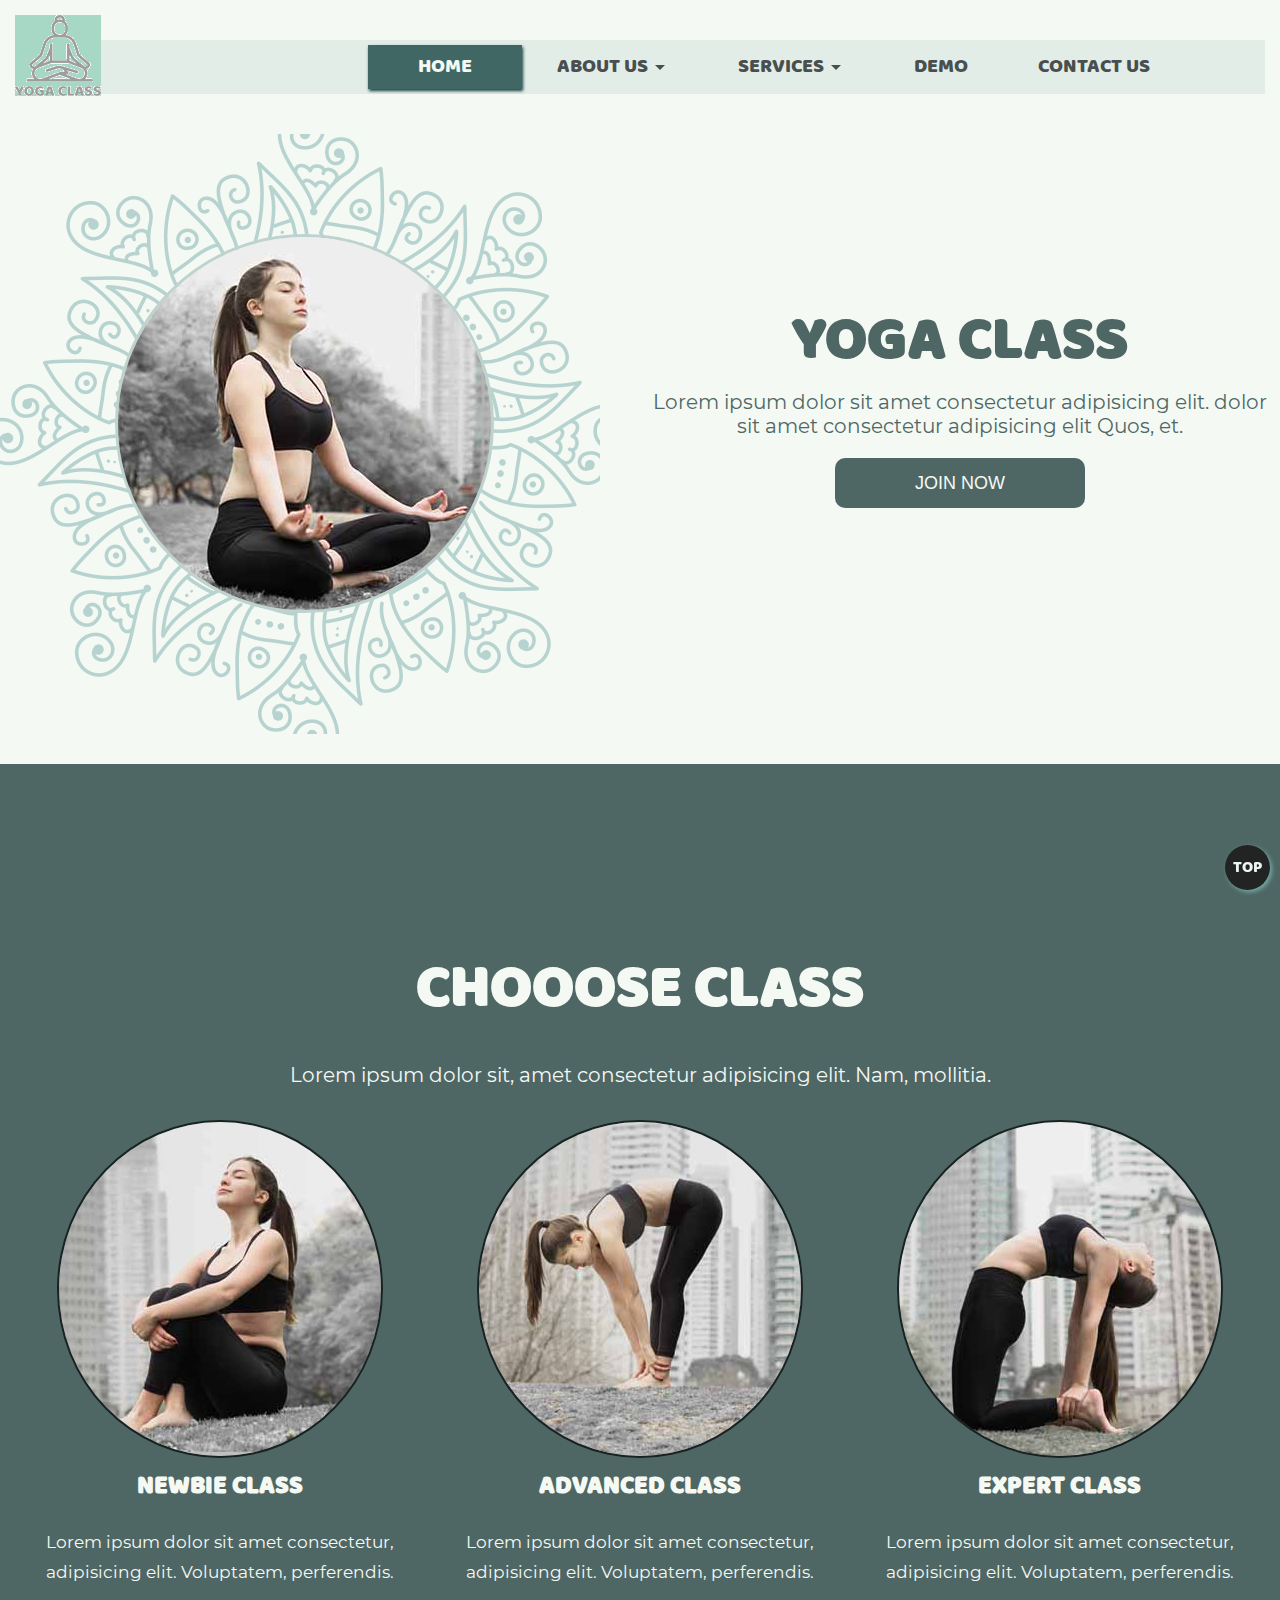
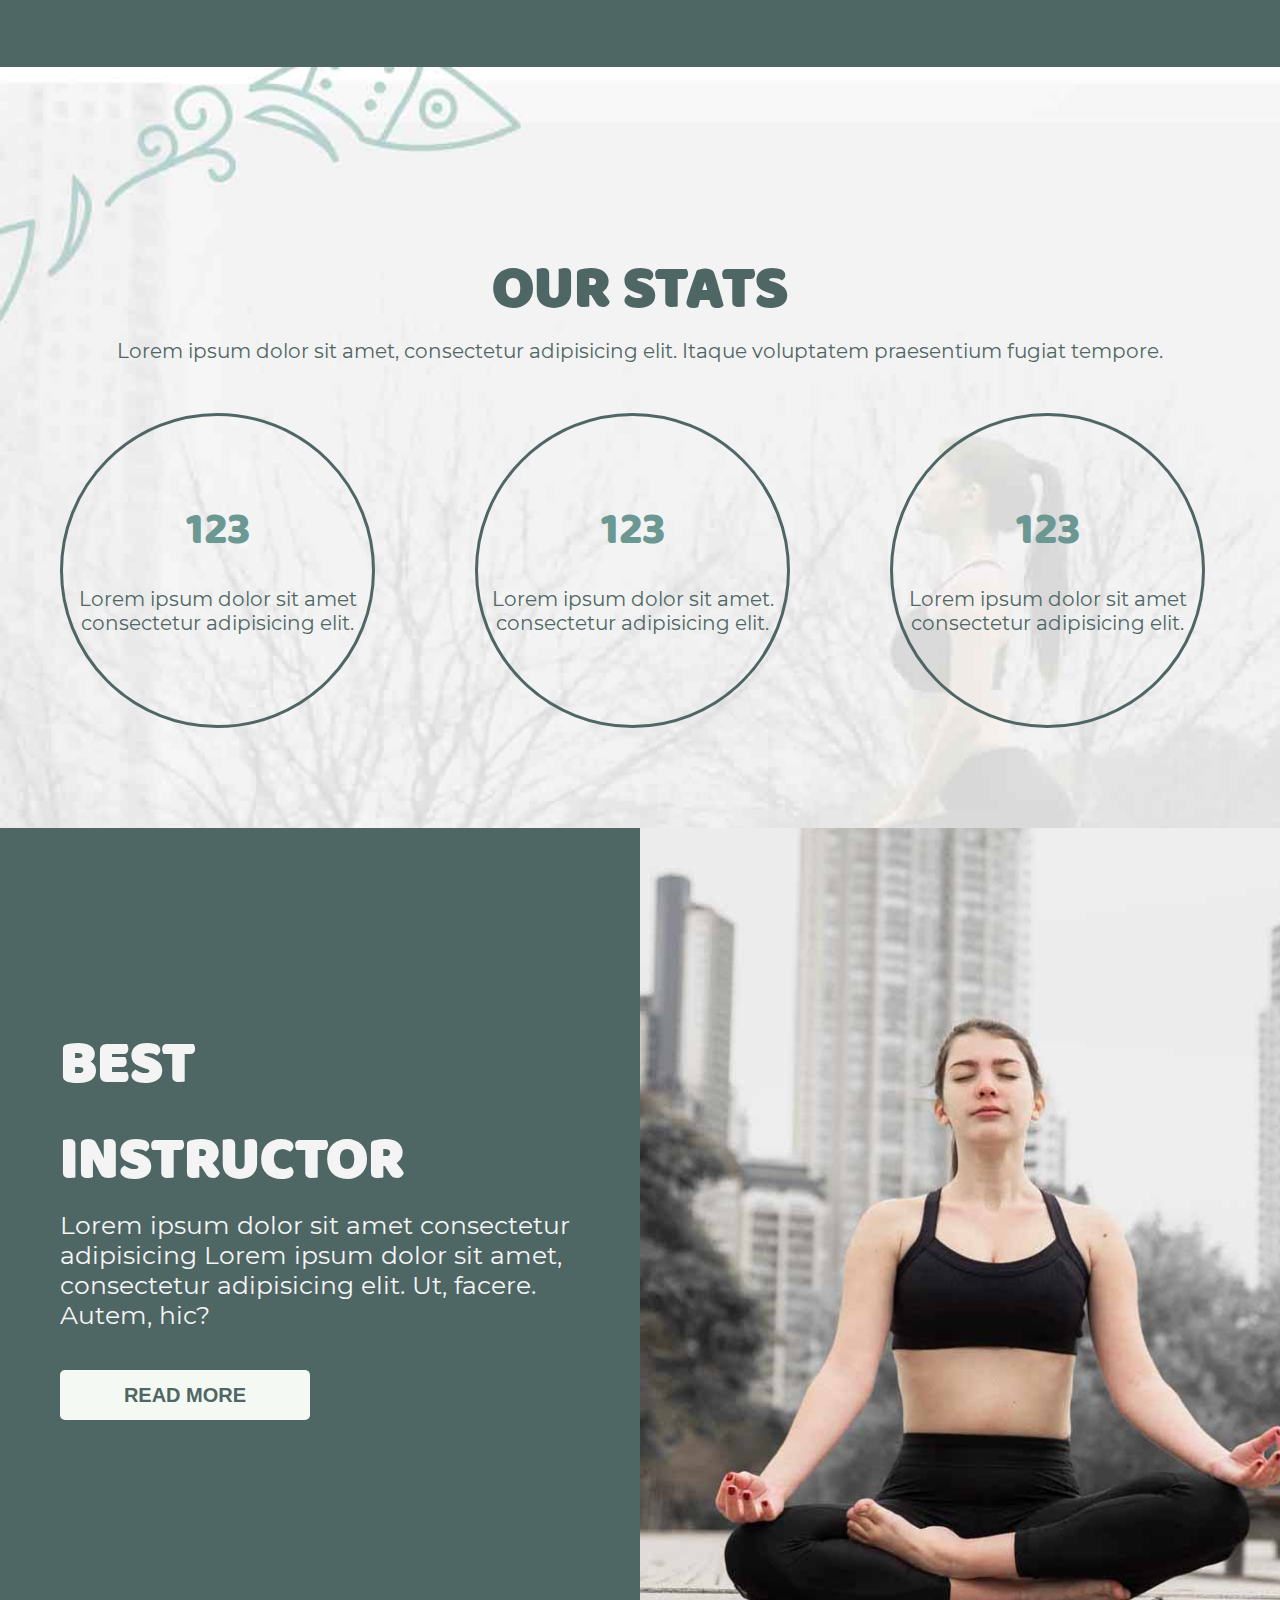
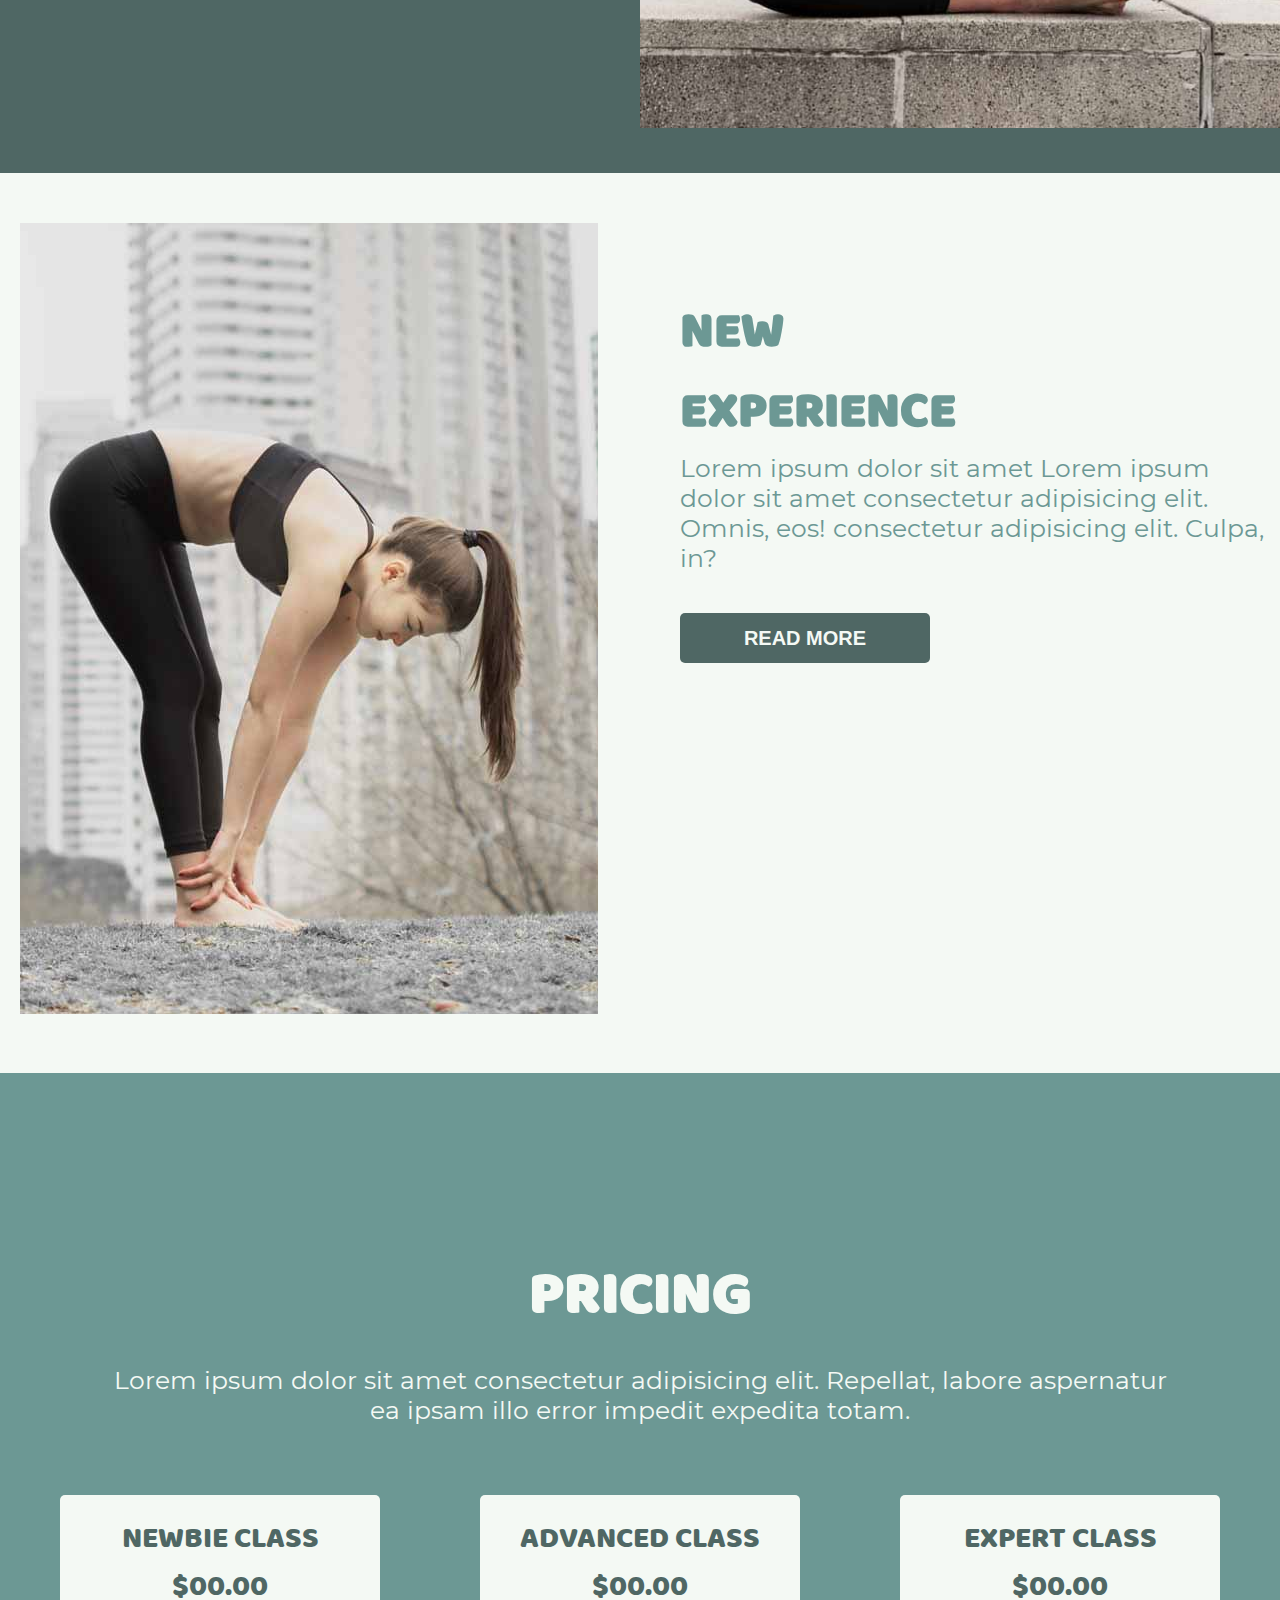
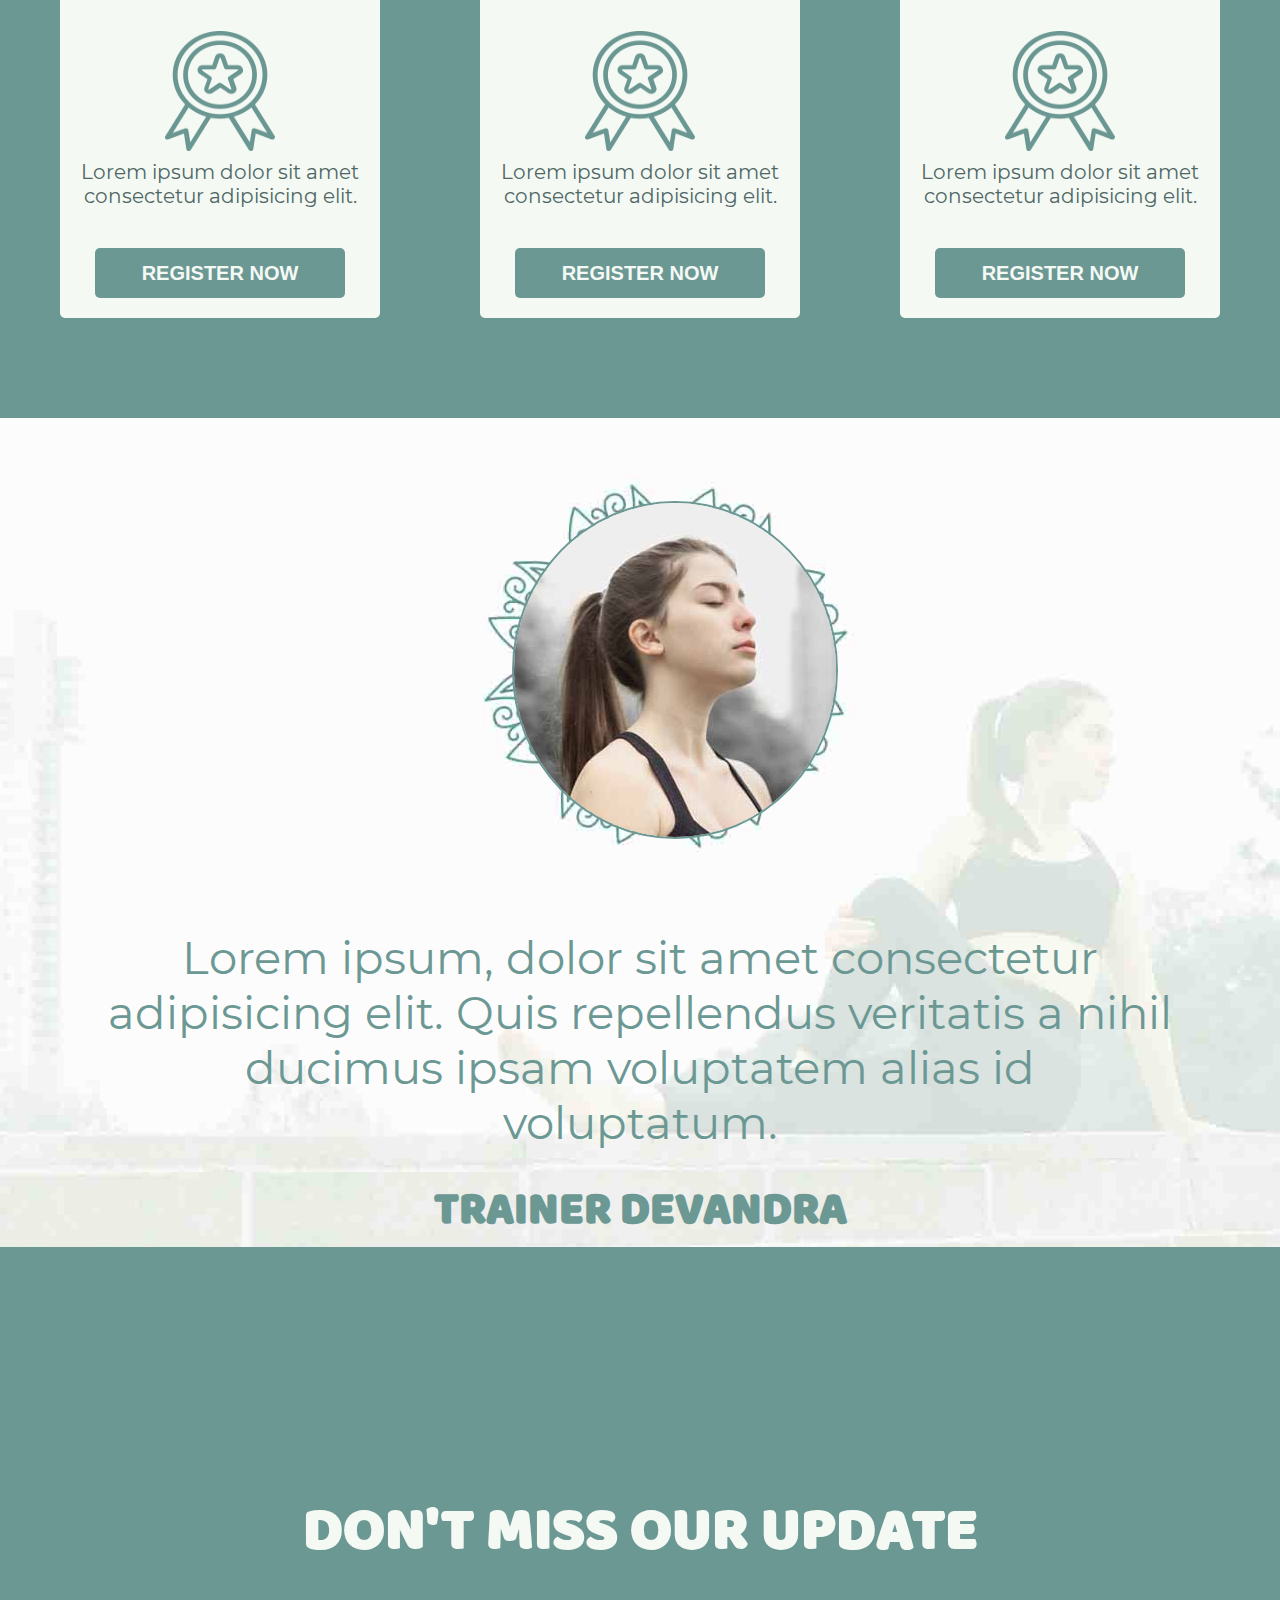
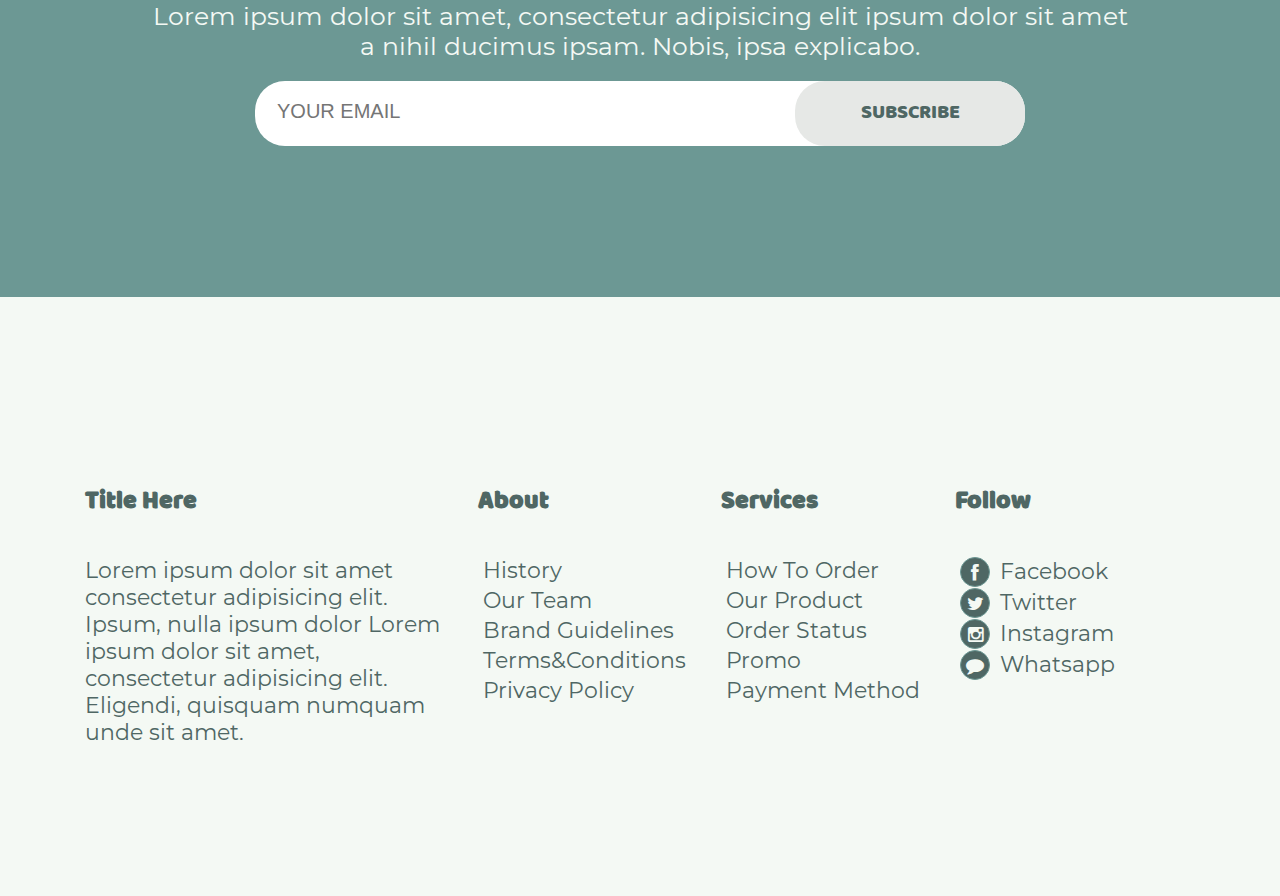
<file: index.html>
<!DOCTYPE html>
<html lang="en">

<head>
    <meta charset="UTF-8">
    <meta http-equiv="X-UA-Compatible" content="IE=edge">
    <meta name="viewport" content="width=device-width, initial-scale=1.0">
    <title>Yoga School</title>
    <meta name="description" content="Navneet Kaur,  Frontend Developer from Punjab">
    <link rel="icon" href="./img/designlow.png">
    <link rel="stylesheet" href="./css/style.css">
    <link rel="stylesheet" href="./css/font-awesome.min.css">

</head>

<body>
   
        <div class="wrap-0 part">
            <div class="container-head">
            <header>
                <div class="row">
                    <h1 class="col-3"><img src="./img/logo.png" alt="logo"></h1>
                <button aria-label="menu"  class=" btn-mob"><span></span><span></span><span></span></button>

                    <div class="collapse col-9 col-lg-12">
                    <nav>

                        <ul>
                            <li><a href="#home"  class="activea"> HOME</a></li>
                            <li><button class="drop-A"> ABOUT US <span></span></button>
                                <div class="dropdown-A">
                                    <ul>

                                        <li><a href="#classes">OUR CLASSES</a> </li>
                                        <li><a href="#stats"> OUR STATS</a></li>
                                        <li><a href="#instr"> OUR INSTRUCTOR</a></li>

                                    </ul>
                                </div>
                            </li>
                            <li><button class="drop-B"> SERVICES <span></span></button>
                                <div class="dropdown-B">
                                    <ul>
                                        <li><a href="#exp"> NEW EXPERIENCE</a></li>
                                        <li><a href="#pricing">PRICING</a> </li>
                                        <li><a href="#testimonial">TESTIMONIALS</a> </li>

                                    </ul>
                                </div>
                            </li>
                            <li><button class="demo">DEMO</button></li>

                            <li><a href="#contact" > CONTACT US</a></li>

                        </ul>
                    </nav>
                    </div>
                </div>
            </header>
        </div>
        </div>

        <div class="wrap-1 part" id="home">
            <div class="container">
            <div class="row">
                <div class="col-6 col-ms-12">
                    <img src="./img/first.jpg" alt="asna">
                </div>
                <div class="col-6 col-ms-12 det">
                    <h2>YOGA CLASS</h2>
                    <p>Lorem ipsum dolor sit amet consectetur adipisicing elit. dolor sit amet consectetur
                        adipisicing elit Quos, et.</p>
                    <button>JOIN NOW</button>
                </div>
            </div>
            </div>
        </div>


        <div class="wrap-2 part" id="classes">
            <div class="container">
            <div class="row">
                <div class="col-12">
                    <h2>CHOOOSE CLASS</h2>
                    <p>Lorem ipsum dolor sit, amet consectetur adipisicing elit. Nam, mollitia.</p>
                </div>
            </div>
            <div class="row">
                <div class="col-4 col-lg-6 col-sm-12">
                    <img src="./img/second.jpg" alt="asna">
                    <h3>NEWBIE CLASS</h3>
                    <p>Lorem ipsum dolor sit amet consectetur, adipisicing elit. Voluptatem, perferendis.</p>
                </div>
                <div class="col-4  col-lg-6 col-sm-12">
                    <img src="./img/third.jpg" alt="asna">
                    <h3>ADVANCED CLASS</h3>
                    <p>Lorem ipsum dolor sit amet consectetur, adipisicing elit. Voluptatem, perferendis.</p>
                </div>
                <div class="col-4  col-lg-12 col-sm-12">
                    <img src="./img/forth.jpg" alt="asna">
                    <h3>EXPERT CLASS</h3>
                    <p>Lorem ipsum dolor sit amet consectetur, adipisicing elit. Voluptatem, perferendis.</p>
                </div>
            </div>
        </div>
        </div>
        <div class="wrap-3 part" id="stats">
            <div class="container">
            <div class="row">
                <div class="col-12">
                    <h2>OUR STATS</h2>
                    <p>Lorem ipsum dolor sit amet, consectetur adipisicing elit. Itaque voluptatem praesentium fugiat
                        tempore.</p>
                </div>
            </div>
            <div class="row">
                <div class="col-3  col-lg-4 col-s-6 col-md-10 stat">
                    <h3>123</h3>
                    <p>Lorem ipsum dolor sit amet consectetur adipisicing elit.</p>
                </div>
                <div class="col-3  col-lg-4 col-s-6 col-md-10 stat">
                    <h3>123</h3>
                    <p>Lorem ipsum dolor sit amet. consectetur adipisicing elit.</p>
                </div>
                <div class="col-3 col-lg-4 col-s-6 col-md-10 stat">
                    <h3>123</h3>
                    <p>Lorem ipsum dolor sit amet consectetur adipisicing elit.</p>
                </div>
            </div>
            </div>
        </div>

        <div class="wrap-4 part" id="instr">
            <div class="container">
            <div class="row">
                <div class="col-6 col-ms-12 instructor">
                    <h2>BEST <br> INSTRUCTOR</h2>
                    <p>Lorem ipsum dolor sit amet consectetur adipisicing Lorem ipsum dolor sit amet, consectetur
                        adipisicing elit. Ut, facere. Autem, hic?</p>
                    <button>READ MORE</button>
                </div>
                <div class="col-6 col-ms-12 instrimg"><img src="./img/asna1.jpg" alt="asna" width="700px" height="900px"></div>
            </div>
            </div>
        </div>

        <div class="wrap-5 part" id="exp">
            <div class="container">
            <div class="row">
                <div class="col-6 col-ms-12">
                    <img src="./img/asna.jpg" alt="asna">
                </div>
                <div class="col-6 col-ms-12 experience">
                    <h2>NEW <br> EXPERIENCE</h2>
                    <p>Lorem ipsum dolor sit amet Lorem ipsum dolor sit amet consectetur adipisicing elit. Omnis, eos!
                        consectetur adipisicing elit. Culpa, in?</p>
                    <button>READ MORE</button>
                </div>
            </div>
        </div>
        </div>

        <div class="wrap-6 part" id="pricing">
            <div class="container">
                <div class="row">
                    <div class="col-12">
                        <h2>PRICING</h2>
                        <p>Lorem ipsum dolor sit amet consectetur adipisicing elit. Repellat, labore aspernatur ea ipsam
                            illo error impedit expedita totam.</p>
                    </div>
                </div>
                <div class="row">
                    <div class="col-3 col-lg-4 col-sm-12 class">
                        <h3>NEWBIE CLASS <br> $00.00</h3>
                        <span><img src="./img/Untitled-1.png" alt="icon" width="110px" height="120px"></span>
                        <p>Lorem ipsum dolor sit amet consectetur adipisicing elit.</p>
                        <button>REGISTER NOW</button>
                    </div>
                    <div class="col-3 col-lg-4 col-sm-12 class">
                        <h3>ADVANCED CLASS <br> $00.00</h3>
                        <span><img src="./img/Untitled-1.png" alt="icon"  width="110px" height="120px"></span>
                        <p>Lorem ipsum dolor sit amet consectetur adipisicing elit.</p>
                        <button>REGISTER NOW</button>
                    </div>
                    <div class="col-3 col-lg-6 col-sm-12 class">
                        <h3>EXPERT CLASS <br> $00.00</h3>
                        <span><img src="./img/Untitled-1.png" alt="icon"  width="110px" height="120px"></span>
                        <p>Lorem ipsum dolor sit amet consectetur adipisicing elit.</p>
                        <button>REGISTER NOW</button>
                    </div>
                </div>
                </div>
            
        </div>

        <div class="wrap-7 part" id="testimonial">
            <div class="container">
            <img src="./img/trainer.jpg" alt="asna">
            <blockquote>Lorem ipsum, dolor sit amet consectetur adipisicing elit. Quis repellendus veritatis a nihil
                ducimus ipsam voluptatem alias id voluptatum.</blockquote>
            <h3>TRAINER DEVANDRA</h3>
        </div>
    </div>

        <div class="wrap-8 part" id="contact">
             <div class="container">
            <h2>DON'T MISS OUR UPDATE</h2>
            <p>Lorem ipsum dolor sit amet, consectetur adipisicing elit ipsum dolor sit amet a nihil ducimus ipsam.
                Nobis, ipsa explicabo.</p>
            <form>
                <input type="text" placeholder="YOUR EMAIL"><button>SUBSCRIBE</button>
            </form>
        </div>
    </div>
        <div class="wrap-9 ">
            <div class="container">
            <div class="row">
                <div class="col-4 col-lg-6  col-md-12">
                    <h3>Title Here</h3>
                    <p>Lorem ipsum dolor sit amet consectetur adipisicing elit. Ipsum, nulla ipsum dolor Lorem ipsum
                        dolor sit amet, consectetur adipisicing elit. Eligendi, quisquam numquam unde sit amet.</p>
                </div>
                <div class="col-2 col-lg-6  col-md-12">
                    <h3>About</h3>
                    <ul>
                        <li><a aria-label="link" href="#">History</a></li>
                        <li><a aria-label="link" href="#">Our Team</a></li>
                        <li><a aria-label="link" href="#">Brand Guidelines</a></li>
                        <li><a aria-label="link" href="#">Terms&Conditions</a></li>
                        <li><a aria-label="link" href="#">Privacy Policy</a></li>
                    </ul>
                </div>
                <div class="col-2 col-lg-6  col-md-12">
                    <h3>Services</h3>
                    <ul>
                        <li><a aria-label="link" href="#">How To Order</a></li>
                        <li><a aria-label="link" href="#">Our Product</a></li>
                        <li><a aria-label="link" href="#">Order Status</a></li>
                        <li><a aria-label="link" href="#">Promo</a></li>
                        <li><a aria-label="link" href="#">Payment Method</a></li>
                    </ul>
                </div>
                <div class="col-2 col-lg-6 col-md-12">
                    <h3>Follow</h3>
                    <ul>
                        <li><span class="fa fa-facebook"></span><a aria-label="social" role="button"
                                href="#">Facebook</a></li>
                        <li><span class="fa fa-twitter"></span><a aria-label="social" role="button" href="#">Twitter</a>
                        </li>
                        <li><span class="fa fa-instagram"></span><a aria-label="social" role="button"
                                href="#">Instagram</a></li>
                        <li><span class="fa fa-comment"></span><a aria-label="social" role="button" href="#">Whatsapp</a>
                        </li>
                    </ul>
                    <div class="top">TOP</div>
                </div>
                </div>
            </div>
        </div>
   

    <script src="https://cdnjs.cloudflare.com/ajax/libs/jquery/3.6.1/jquery.min.js"></script>
    <script src="./js/yoga.js"></script>
 
</body>

</html>
</file>
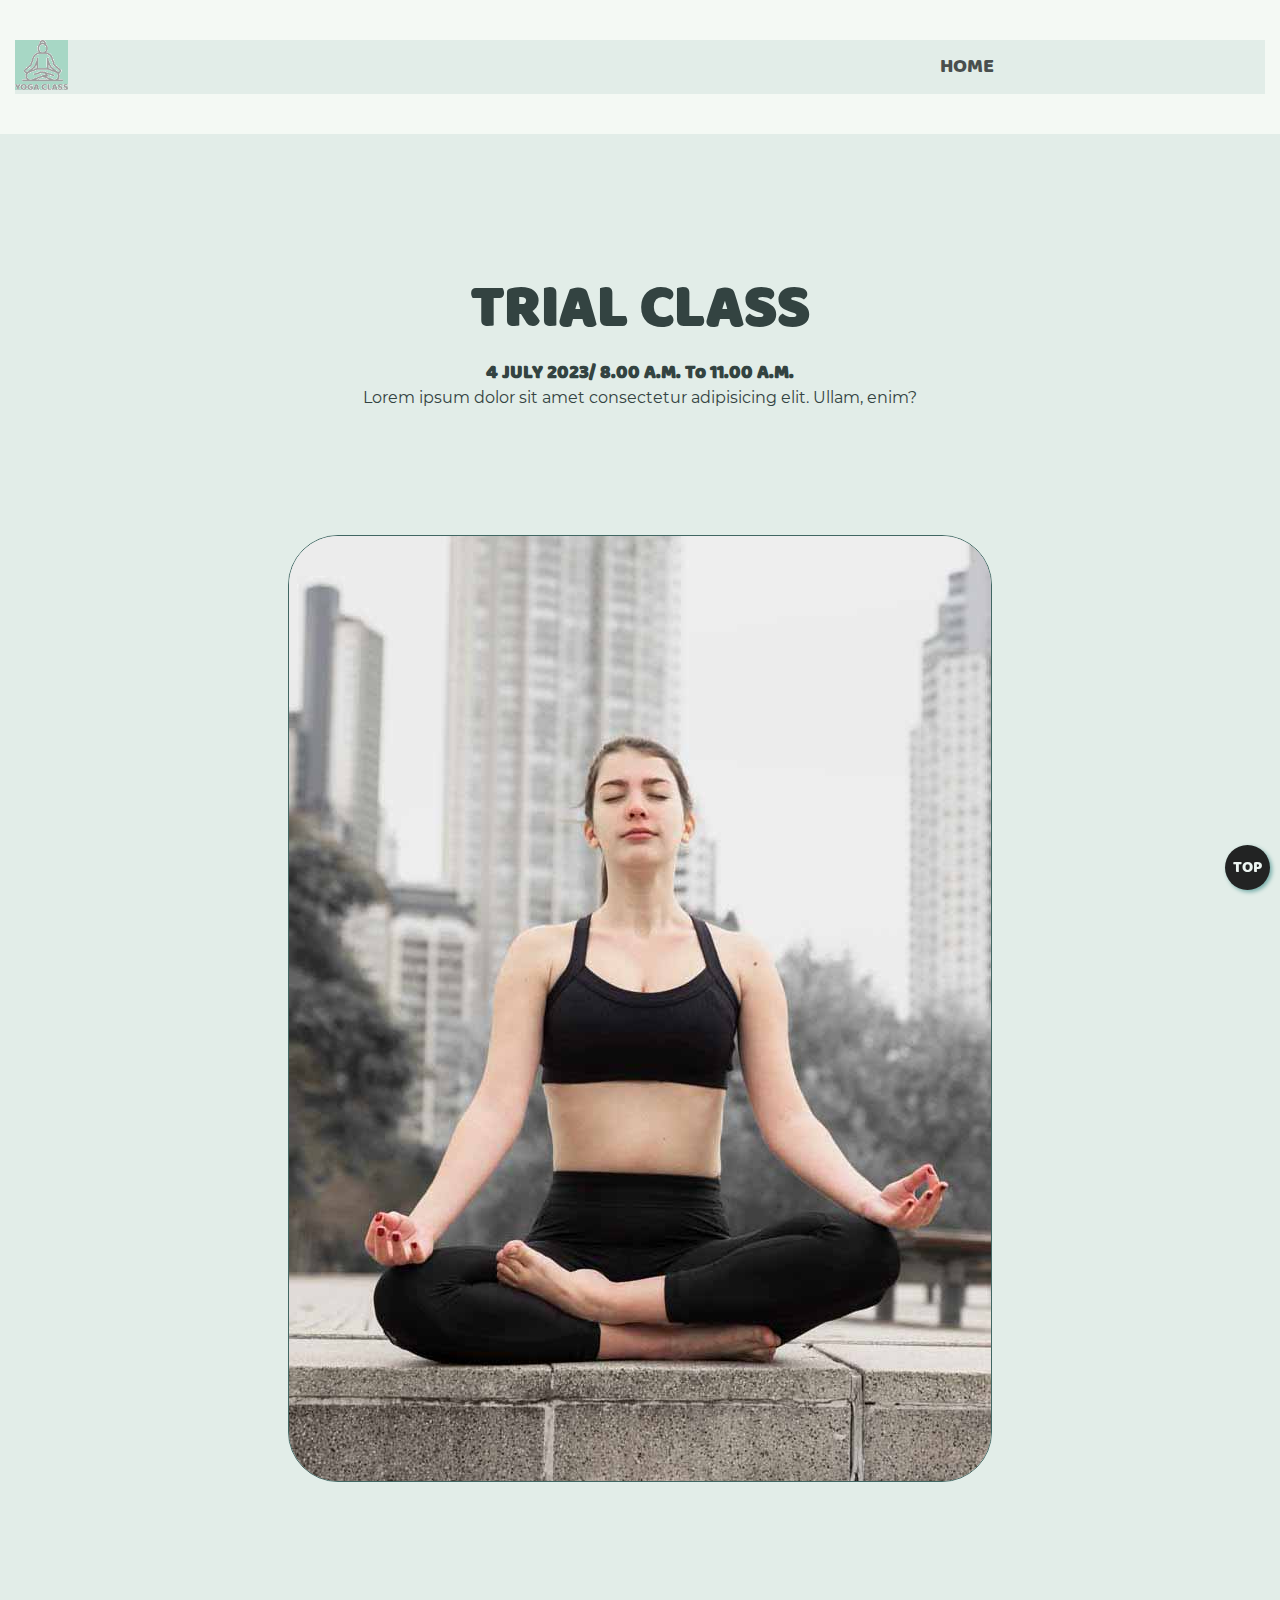
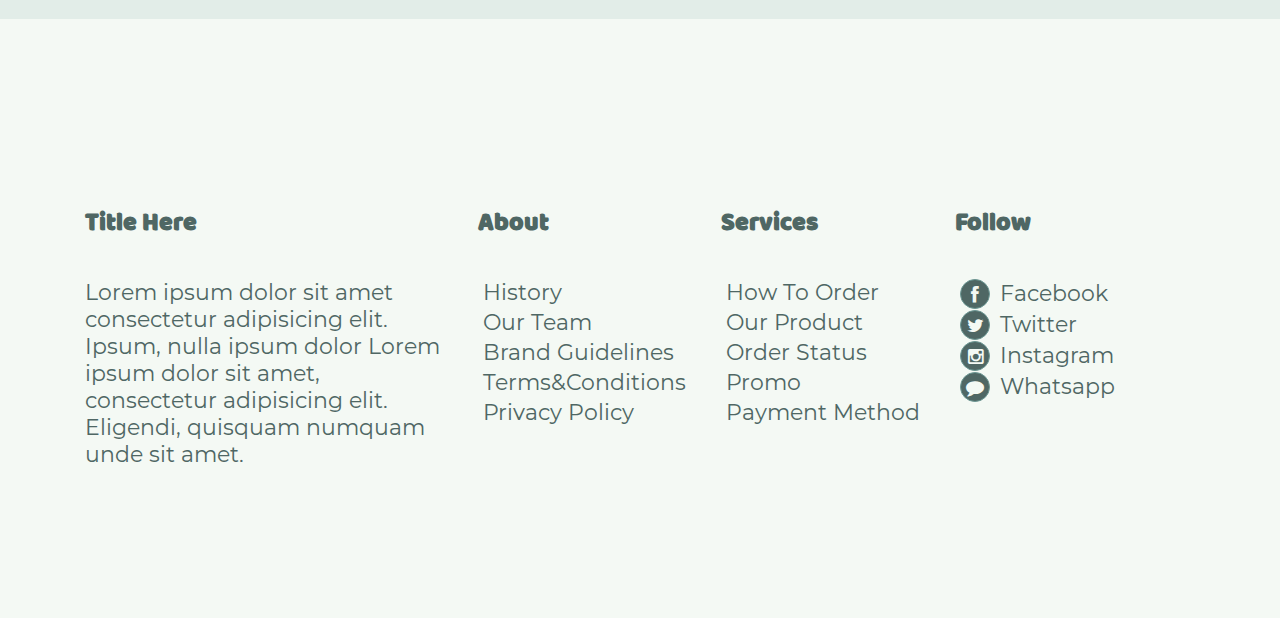
<file: demo.html>
<!DOCTYPE html>
<html lang="en">
<head>
    <meta charset="UTF-8">
    <meta http-equiv="X-UA-Compatible" content="IE=edge">
    <meta name="viewport" content="width=device-width, initial-scale=1.0">
    <title>Demo/Yoga School</title>
    <link rel="stylesheet" href="css/style.css">
    <link rel="stylesheet" href="./css/font-awesome.min.css">
    <style>
     
    </style>

</head>
<body>
    <div class="wrap-0 ">
        <div class="demo-head">
        <header>
            <div class="row">
                <h1 class="col-3"><img src="./img/logo.png" alt="logo"></h1>
                 <div class="col-9">
                    <button class="back">HOME</button>
                 </div>
                </div>
           
        </header>
    </div>
    </div>
    
    <div class="wrap-10">
        <div class="container">
        <div class="row">
            <div class="col-12 trial">
                <h2> TRIAL CLASS</h2>
                <h3>4 JULY 2023/ 8.00 A.M. To 11.00 A.M.</h3>
                <p>Lorem ipsum dolor sit amet consectetur adipisicing elit. Ullam, enim?</p>
            </div>
            <div class="col-12">
                <img src="./img/asna1.jpg" alt="">
            </div>
        </div>
        </div>
    </div>
    <div class="wrap-9 ">
        <div class="container">
        <div class="row">
            <div class="col-4 col-lg-6  col-md-12">
                <h3>Title Here</h3>
                <p>Lorem ipsum dolor sit amet consectetur adipisicing elit. Ipsum, nulla ipsum dolor Lorem ipsum
                    dolor sit amet, consectetur adipisicing elit. Eligendi, quisquam numquam unde sit amet.</p>
            </div>
            <div class="col-2 col-lg-6  col-md-12">
                <h3>About</h3>
                <ul>
                    <li><a aria-label="link" href="#">History</a></li>
                    <li><a aria-label="link" href="#">Our Team</a></li>
                    <li><a aria-label="link" href="#">Brand Guidelines</a></li>
                    <li><a aria-label="link" href="#">Terms&Conditions</a></li>
                    <li><a aria-label="link" href="#">Privacy Policy</a></li>
                </ul>
            </div>
            <div class="col-2 col-lg-6  col-md-12">
                <h3>Services</h3>
                <ul>
                    <li><a aria-label="link" href="#">How To Order</a></li>
                    <li><a aria-label="link" href="#">Our Product</a></li>
                    <li><a aria-label="link" href="#">Order Status</a></li>
                    <li><a aria-label="link" href="#">Promo</a></li>
                    <li><a aria-label="link" href="#">Payment Method</a></li>
                </ul>
            </div>
            <div class="col-2 col-lg-6 col-md-12">
                <h3>Follow</h3>
                <ul>
                    <li><span class="fa fa-facebook"></span><a aria-label="social" role="button"
                            href="#">Facebook</a></li>
                    <li><span class="fa fa-twitter"></span><a aria-label="social" role="button" href="#">Twitter</a>
                    </li>
                    <li><span class="fa fa-instagram"></span><a aria-label="social" role="button"
                            href="#">Instagram</a></li>
                    <li><span class="fa fa-comment"></span><a aria-label="social" role="button" href="#">Whatsapp</a>
                    </li>
                </ul>
                <div class="top">TOP</div>
            </div>
        </div>
    </div>
    </div>
    <script src="https://cdnjs.cloudflare.com/ajax/libs/jquery/3.6.1/jquery.min.js"></script>
    <script src="./js/yoga.js"></script>
 
</body>
</html>
</file>
<file: css/style.css>
* {
  margin: 0;
  box-sizing: border-box;
}

ul {
  list-style: none;
}

button {
  cursor: pointer;
}

:disabled {
  cursor: not-allowed;
}

img {
  align-items: baseline;
  cursor: pointer;
}

a {
  text-decoration: none;
}

html {
  scroll-behavior: smooth;
}

.container {
  max-width: 1400px;
  width: 100%;
  margin: auto;
}

.row {
  display: flex;
  flex-flow: row wrap;
}

.col-3 {
  flex: 1 0 25%;
  max-width: 25%;
}

.col-4 {
  flex: 1 0 33.33%;
  max-width: 33.33%;
}

.col-5 {
  flex: 1 0 41.66%;
  max-width: 41.66%;
}

.col-6 {
  flex: 1 0 50%;
  max-width: 50%;
}

.col-7 {
  flex: 1 0 58.33%;
  max-width: 58.33%;
}

.col-8 {
  flex: 1 0 66.66%;
  max-width: 66.66%;
}

.col-9 {
  flex: 1 0 75%;
  max-width: 75%;
}

.col-12 {
  flex: 1 0 100%;
  max-width: 100%;
}

@font-face {
  font-family: baloo;
  src: url(../fonts/BalooBhai-Regular.ttf);
  font-display: swap;
}
@font-face {
  font-family: monts;
  src: url(../fonts/Montserrat-Regular.woff2);
  font-display: swap;
}
.container {
  font-family: baloo, serif;
  width: 100%;
  margin: auto;
  overflow: hidden;
}

.container-head {
  font-family: baloo, serif;
  width: 100%;
  margin: auto;
}

p {
  font-family: monts, serif;
}

button:hover {
  opacity: 0.8;
}

img {
  transition: all 0.4s ease-in-out;
}

img:hover {
  box-shadow: 2px 2px 5px #e6e8e6;
}

.wrap-0 {
  background: #f4f9f4;
  padding: 40px 15px;
  position: sticky;
  top: 0;
  z-index: 1;
}
.wrap-0 header {
  position: relative;
  background: #e2ede8;
}
.wrap-0 header img {
  position: absolute;
  top: -25px;
  background-color: #a7d7c5;
}
.wrap-0 .collapse {
  display: flex;
  align-items: center;
  justify-content: space-between;
}
.wrap-0 .btn-mob {
  display: none;
}
.wrap-0 .btn-mob span {
  display: block;
  height: 2px;
  background: #73aba7;
  width: 70px;
  margin: 5px auto;
}
.wrap-0 nav ul {
  display: flex;
  flex-flow: row wrap;
  align-items: center;
  justify-content: end;
}
.wrap-0 nav ul li button {
  padding: 7px 35px;
  line-height: 40px;
  color: #494f4e;
  font-family: baloo;
  border: none;
  background: transparent;
  font-size: 20px;
}
.wrap-0 nav ul li button span {
  content: "";
  display: inline-block;
  border: 5px solid;
  border-color: #494f4e transparent transparent transparent;
  margin: -3px 3px;
}
.wrap-0 nav ul li button:hover {
  background: #73aba7;
  color: #f4f9f4;
}
.wrap-0 nav ul li a {
  padding: 7px 35px;
  line-height: 40px;
  color: #494f4e;
  font-family: baloo;
  font-size: 20px;
}
.wrap-0 nav ul li a span {
  content: "";
  display: inline-block;
  border: 5px solid;
  border-color: #494f4e transparent transparent transparent;
  margin: -3px 3px;
}
.wrap-0 nav ul li .activea {
  box-shadow: 1px 2px 3px rgb(22, 63, 63);
  background: #406763;
  color: #f4f9f4;
  padding: 6px 50px;
}
.wrap-0 nav ul li a:hover {
  background: #73aba7;
  color: #f4f9f4;
}
.wrap-0 nav ul .dropdown-A {
  padding: 10px;
  display: none;
  position: absolute;
  z-index: 2;
  background: #e2ede8;
  margin-top: 3px;
  border-radius: 10px;
  left: 40%;
}
.wrap-0 nav ul .dropdown-A ul,
.wrap-0 nav ul .dropdown-B ul {
  display: flex;
  flex-flow: column wrap;
  padding: 0;
}
.wrap-0 nav ul .dropdown-B {
  padding: 10px;
  position: absolute;
  display: none;
  z-index: 2;
  background: #e2ede8;
  margin-top: 3px;
  border-radius: 10px;
  right: 22%;
}
.wrap-0 .back {
  margin-left: 60%;
  padding: 7px 50px;
  line-height: 40px;
  color: #494f4e;
  font-family: baloo;
  border: none;
  background: transparent;
  font-size: 20px;
}

.wrap-1 {
  background-color: #f4f9f4;
  height: auto;
  padding-bottom: 20%;
  text-align: center;
  position: relative;
  background-image: url(../img/designlow.png);
  background-repeat: no-repeat;
}
.wrap-1 img {
  border-radius: 50%;
  border: solid #bed2ce;
  position: absolute;
  top: 100px;
  left: 115px;
}
.wrap-1 h2 {
  color: #4f6764;
  font-size: 60px;
  padding-top: 25%;
}
.wrap-1 p {
  color: #4f6764;
  font-size: 20px;
}
.wrap-1 button {
  width: 250px;
  height: 50px;
  font-size: 18px;
  background: #4f6764;
  color: #f4f9f4;
  border-radius: 10px;
  border: none;
  margin-top: 20px;
}

.wrap-2 {
  background: #4f6764;
  color: #f4f9f4;
  height: auto;
  padding: 50px 10px;
  text-align: center;
}
.wrap-2 img {
  border-radius: 50%;
  border: 2px solid #182222;
}
.wrap-2 h2 {
  font-size: 60px;
  line-height: 100px;
  padding-top: 10%;
}
.wrap-2 p {
  font-size: 20px;
  line-height: 30px;
  padding: 20px;
}
.wrap-2 h3 {
  font-size: 25px;
  line-height: 40px;
}
.wrap-2 .col-4 {
  padding: 10px;
}
.wrap-2 .col-4 p {
  font-size: 17px;
}

.wrap-3 {
  background-color: #f4f9f4;
  color: #6c9894;
  height: auto;
  padding: 50px 10px;
  text-align: center;
  background-image: url(../img/background.jpg);
  background-repeat: no-repeat;
  background-size: cover;
}
.wrap-3 h2 {
  color: #4f6764;
  font-size: 60px;
  padding-top: 10%;
}
.wrap-3 p {
  color: #4f6764;
  font-size: 20px;
}
.wrap-3 .stat {
  border: solid #4f6764;
  border-radius: 50%;
  width: 330px;
  aspect-ratio: 1/1;
  margin: 50px;
}
.wrap-3 .stat h3 {
  font-size: 45px;
  padding: 20px;
  padding-top: 80px;
  font-weight: lighter;
}
.wrap-3 .stat p {
  font-size: 20px;
}

.wrap-4 {
  background: #4f6764;
  color: #f4f4f4;
  height: 945px;
  text-align: left;
  overflow: hidden;
}
.wrap-4 .instructor {
  padding: 60px;
}
.wrap-4 h2 {
  font-size: 60px;
  padding-top: 25%;
}
.wrap-4 p {
  font-size: 25px;
}
.wrap-4 button {
  width: 250px;
  height: 50px;
  background: #f4f9f4;
  color: #4f6764;
  border-radius: 5px;
  border: none;
  margin-top: 40px;
  font-size: 20px;
  font-weight: bolder;
}

.wrap-5 {
  background-color: #f4f9f4;
  color: #4f6764;
  height: auto;
  text-align: left;
}
.wrap-5 img {
  padding: 50px 20px;
}
.wrap-5 .experience {
  padding-left: 40px;
}
.wrap-5 h2 {
  color: #6c9894;
  font-size: 50px;
  padding-top: 20%;
}
.wrap-5 p {
  color: #6c9894;
  font-size: 25px;
}
.wrap-5 button {
  width: 250px;
  height: 50px;
  background: #4f6764;
  color: #f4f9f4;
  border-radius: 5px;
  border: none;
  margin-top: 40px;
  font-size: 20px;
  font-weight: bolder;
}

.wrap-6 {
  background-color: #6c9894;
  color: #f4f9f4;
  height: auto;
  padding: 50px 10px;
  text-align: center;
}
.wrap-6 h2 {
  font-size: 60px;
  padding-top: 10%;
}
.wrap-6 p {
  font-size: 25px;
  padding: 20px 100px;
}
.wrap-6 .class {
  border-radius: 5px;
  background: #f4f9f4;
  color: #4f6764;
  width: 330px;
  max-width: 350px;
  min-width: 300px;
  margin: 50px;
  transition: all 0.5s;
}
.wrap-6 .class h3 {
  font-size: 30px;
  padding: 20px 0;
  font-weight: lighter;
}
.wrap-6 .class p {
  font-size: 20px;
  padding: 0;
}
.wrap-6 .class button {
  width: 250px;
  height: 50px;
  background: #6c9894;
  color: #f4f9f4;
  border-radius: 5px;
  border: none;
  margin: 40px 0 20px 0;
  font-size: 20px;
  font-weight: bolder;
}
.wrap-6 .class:hover {
  box-shadow: 1px 2px 4px rgb(79, 70, 70);
  transform: translateY(-6px);
}

.wrap-7 {
  background: url(../img/shapeback.jpg);
  background-size: cover;
  background-repeat: no-repeat;
  background-position: center top;
  position: relative;
  height: auto;
  color: #6c9894;
  text-align: center;
}
.wrap-7 img {
  position: absolute;
  left: 40%;
  top: 10%;
  border-radius: 50%;
  border: 2px solid #6c9894;
}
.wrap-7 blockquote {
  font-size: 45px;
  font-family: monts;
  padding: 40% 8% 2% 8%;
}
.wrap-7 h3 {
  font-size: 45px;
}

.wrap-8 {
  background: #6c9894;
  color: #f4f9f4;
  height: 650px;
  text-align: center;
  padding: 120px 50px;
}
.wrap-8 h2 {
  font-size: 60px;
  padding-top: 10%;
}
.wrap-8 p {
  font-size: 25px;
  padding: 20px 100px;
}
.wrap-8 input {
  width: 770px;
  height: 65px;
  border: none;
  border-radius: 30px;
}
.wrap-8 button {
  width: 230px;
  height: 65px;
  border: none;
  border-radius: 30px;
  margin-left: -230px;
  background-color: #e6e8e6;
  color: #4f6764;
  font-family: baloo, serif;
  font-size: 20px;
}
.wrap-8 input::placeholder {
  font-size: 20px;
  padding: 20px;
}

.wrap-9 {
  background-color: #f4f9f4;
  color: #4f6764;
  height: auto;
  text-align: left;
  padding: 150px 50px;
}
.wrap-9 div {
  text-align: left;
}
.wrap-9 div h3 {
  font-size: 25px;
  padding: 35px;
}
.wrap-9 div p {
  font-size: 22px;
  padding-left: 35px;
}
.wrap-9 div li a {
  color: #4f6764;
  padding: 0;
  font-family: monts, serif;
  font-size: 22px;
}
.wrap-9 div span {
  font-size: 18px;
  line-height: 30px;
  width: 30px;
  height: 30px;
  border: 1px solid #6c9894;
  background: #4f6764;
  color: #f4f9f4;
  border-radius: 50%;
  text-align: center;
  margin-right: 10px;
}
.wrap-9 div li a:hover {
  color: #182222;
}
.wrap-9 div span:hover {
  background: #e2ede8;
  color: #40615f;
}
.wrap-9 div .top {
  position: fixed;
  right: 10px;
  bottom: 10px;
  background: #222323;
  color: #edf5f2;
  width: 45px;
  aspect-ratio: 1/1;
  border-radius: 50%;
  text-align: center;
  padding-top: 10px;
  box-shadow: 2px 2px 4px #73aba7;
}

.demo-head {
  width: 100%;
  overflow: hidden;
}

.demo-head header img {
  height: 50px;
  top: 0;
}

.wrap-10 {
  height: auto;
  padding-bottom: 10%;
  background: #e2ede8;
  color: #334341;
  font-family: baloo;
  text-align: center;
}
.wrap-10 .trial {
  padding-bottom: 10%;
}
.wrap-10 img {
  border-radius: 50px;
  border: 1px solid #406763;
}
.wrap-10 h2 {
  font-size: 60px;
  padding-top: 10%;
}

@media screen and (max-width: 1220px) {
  .container {
    width: 960px;
  }
  .wrap-0 .collapse {
    margin-left: 200px;
  }
  .wrap-0 nav ul li button, .wrap-0 nav ul li a, .wrap-0 nav ul li .activea {
    padding: 6px 20px;
  }
  .wrap-0 nav ul li .dropdown-A {
    left: 40%;
  }
  .col-lg-12 {
    flex-basis: 100%;
    max-width: 100%;
  }
  .col-lg-6 {
    flex-basis: 50%;
    max-width: 50%;
  }
  .col-lg-4 {
    flex-basis: 33.3%;
    max-width: 33.3%;
  }
  h2 {
    font-size: 50px;
  }
  .wrap-1 .det {
    padding-left: 10%;
  }
  .wrap-5 .experience {
    padding-left: 15%;
  }
  .wrap-7 img {
    left: 36%;
  }
  .wrap-7 blockquote {
    padding-top: 50%;
  }
  .wrap-9 div {
    padding: 0 30px;
  }
}
@media screen and (max-width: 980px) {
  .container {
    width: 760px;
  }
  .col-sm-12 {
    flex-basis: 100%;
    max-width: 100%;
  }
  .col-sm-10 {
    flex-basis: 83.33%;
    max-width: 83.33%;
  }
  .wrap-0 .collapse {
    margin-left: 62px;
  }
  .wrap-1 .det {
    padding-top: 60%;
    padding-bottom: 5%;
  }
  .wrap-3 .stat {
    margin: 5%;
  }
  .wrap-3 .stat h3 {
    padding-bottom: 0;
    font-size: 35px;
    padding-top: 25%;
  }
  .wrap-4 {
    height: fit-content;
  }
  .wrap-4 .instructor, .wrap-4 .instrimg {
    text-align: center;
  }
  .wrap-5 {
    text-align: center;
  }
  .wrap-5 .experience {
    padding: 50px 10px 100px 10px;
  }
  .wrap-6 .class {
    margin: 50px auto;
  }
  .wrap-6 .class button {
    width: 200px;
  }
  .wrap-7 blockquote {
    padding-top: 60%;
  }
  .wrap-7 img {
    left: 32%;
  }
  .wrap-8 p {
    padding: 25px;
  }
  .wrap-8 form input {
    width: 650px;
  }
  .wrap-8 form button {
    margin-left: -230px;
  }
  .col-ms-12 {
    flex-basis: 100%;
    max-width: 100%;
  }
}
@media screen and (max-width: 767px) {
  .container {
    width: 100%;
  }
  .col-s-6 {
    flex-basis: 50%;
    max-width: 50%;
  }
  .wrap-0 .collapse {
    display: none;
  }
  .wrap-0 .collapse nav {
    position: absolute;
    left: 53%;
    top: 20%;
    background: rgba(226, 237, 232, 0.8);
    z-index: 2;
    margin-top: 55px;
    border-radius: 10px;
    text-align: left;
  }
  .wrap-0 .collapse nav ul {
    display: block;
    margin-top: 50px;
    margin-bottom: 20px;
  }
  .wrap-0 .collapse nav ul li .dropdown-A {
    left: -220px;
    top: 130px;
  }
  .wrap-0 .collapse nav ul li .dropdown-B {
    left: -130%;
    right: 92%;
    top: 42%;
  }
  .wrap-0 .collapse nav ul li a, .wrap-0 .collapse nav ul li button {
    line-height: 40px;
  }
  .wrap-0 .collapse {
    clear: both;
    text-align: right;
    padding: 10px;
  }
  .wrap-0 .btn-mob {
    display: inline-block;
    position: absolute;
    right: 20px;
    margin: 5px 0;
  }
  .wrap-1 .det {
    padding-top: 85%;
  }
  .wrap-3 .stat {
    margin: 15px 25%;
  }
  .wrap-3 .stat h3 {
    font-size: 40px;
  }
  .wrap-3 .stat p {
    font-size: 16px;
  }
  .wrap-7 blockquote {
    padding-top: 80%;
    font-size: 35px;
    padding: 100% 0 2% 0;
  }
  .wrap-7 img {
    left: 25%;
  }
  .wrap-8 p {
    padding: 25px 5px;
  }
  .wrap-8 form input {
    width: 400px;
  }
  .wrap-8 form button {
    margin-left: -130px;
    width: 135px;
  }
  .wrap-9 div {
    padding: 0;
  }
  .wrap-10 img {
    width: 280px;
    height: auto;
  }
}
@media screen and (max-width: 460px) {
  .container {
    width: 100%;
    overflow: hidden;
  }
  h2 {
    font-size: 40px !important;
    padding: 15px 0;
  }
  h3 {
    font-size: 30px;
    padding: 5%;
    line-height: 32px;
  }
  .wrap-0 .btn-mob {
    margin: 0;
  }
  .wrap-0 .collapse nav {
    left: 33%;
    top: -90%;
  }
  .wrap-0 .collapse a, .wrap-0 .collapse button {
    font-size: 16px;
  }
  .wrap-0 .collapse nav ul li .dropdown-A, .wrap-0 .collapse nav ul li .dropdown-B {
    padding: 0;
    left: -133px;
    right: 75%;
    top: 50%;
  }
  .wrap-1 .det {
    padding-top: 115%;
  }
  .wrap-1 img {
    left: 20%;
    width: 300px;
  }
  .wrap-2 img {
    width: 250px;
  }
  .wrap-3 .stat {
    margin: 15px auto;
  }
  .wrap-3 .stat h3 {
    padding-top: 40%;
  }
  .wrap-4 p {
    font-size: 20px;
    padding: 0;
  }
  .wrap-4 button {
    width: 200px;
    height: 45px;
  }
  .wrap-4 img {
    width: 100%;
  }
  .wrap-5 img {
    width: 100%;
  }
  .wrap-6 p {
    padding: 10px;
  }
  .wrap-7 blockquote {
    font-size: 22px;
    padding-top: 130%;
  }
  .wrap-7 h3 {
    font-size: 25px;
  }
  .wrap-7 img {
    left: 10%;
  }
  .wrap-8 {
    height: auto;
  }
  .wrap-8 p {
    padding: 0;
    font-size: 16px;
  }
  .wrap-8 form input {
    width: 220px;
    height: 40px;
    margin: 10px 0;
  }
  .wrap-8 form input::placeholder {
    font-size: 15px;
  }
  .wrap-8 form button {
    font-size: 13px;
    height: 40px;
    width: 80px;
    margin-left: -80px;
  }
  .col-md-12 {
    flex-basis: 100%;
    max-width: 100%;
  }
  .col-md-10 {
    flex-basis: 83.33%;
    max-width: 83.33%;
  }
}

/*# sourceMappingURL=style.css.map */
</file>
